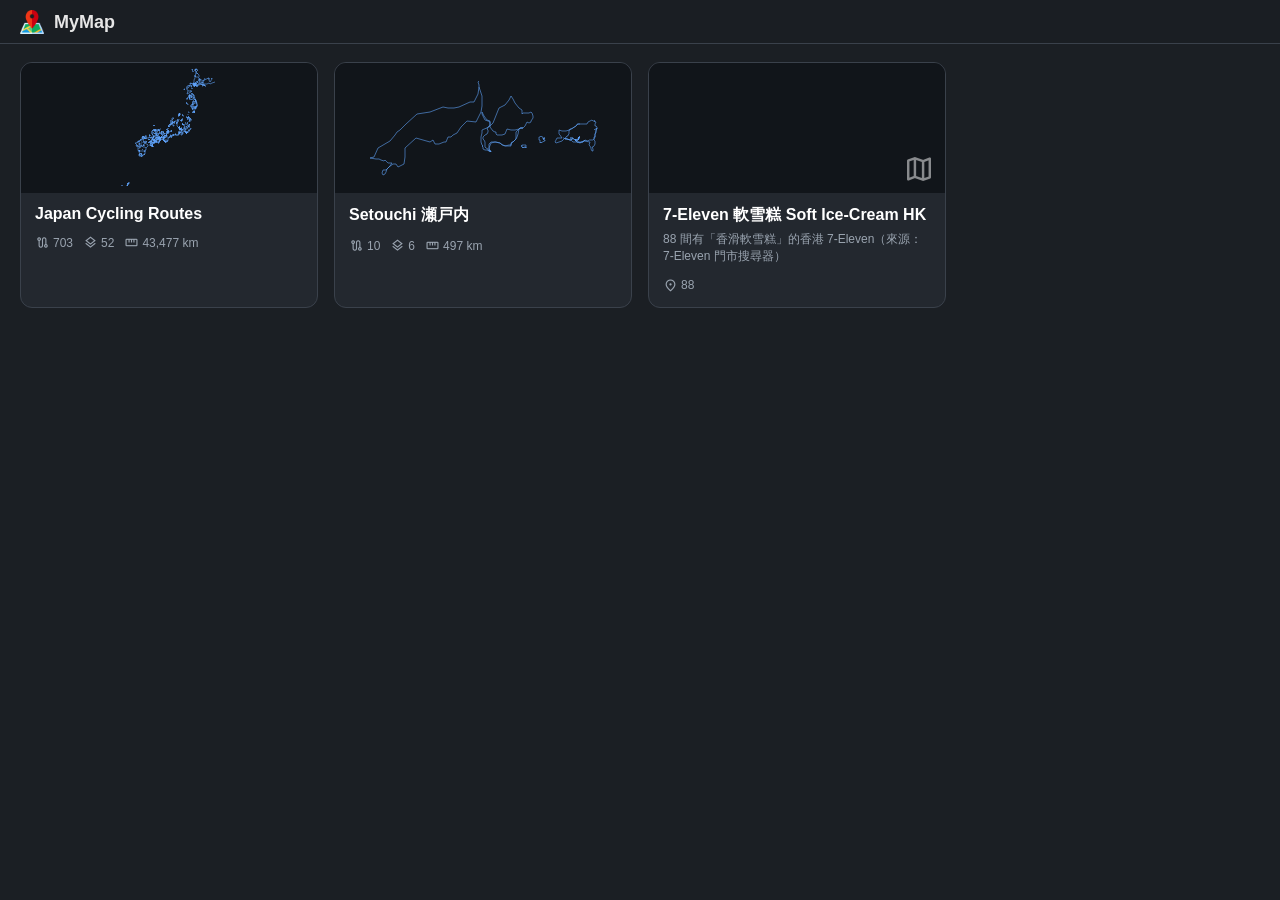
<file: index.html>
<!DOCTYPE html><html lang="zh-Hant"><head><meta charset="utf-8">
<meta name="viewport" content="width=device-width,initial-scale=1">
<title>MyMap</title>
<link rel="icon" type="image/png" sizes="32x32" href="assets/favicon-32.png">
<link rel="icon" type="image/png" sizes="128x128" href="assets/favicon-128.png">
<link rel="icon" type="image/png" sizes="256x256" href="assets/favicon-256.png">
<link rel="apple-touch-icon" sizes="512x512" href="assets/favicon.png">
<link rel="stylesheet" href="https://fonts.googleapis.com/css2?family=Material+Symbols+Outlined:opsz,wght,FILL,GRAD@24,400,0,0"/>
<link rel="stylesheet" href="header.css"/>
<style>
 :root{--bg:#1b1f24;--bg2:#23282f;--fg:#e6e6e6;--mut:#9aa4b0;--bd:#3a414b;--ac:#60a5fa;--hv:#2c333d;
   --surface2:rgba(27,31,36,.96)}
 *{box-sizing:border-box}
 html,body{margin:0;min-height:100%;background:var(--bg);color:var(--fg);
   font-family:-apple-system,"PingFang TC","Microsoft JhengHei",sans-serif}
 body{padding-top:44px}                 /* clear the fixed shared header */
 .grid{display:grid;gap:16px;padding:18px 20px 40px;
   grid-template-columns:repeat(auto-fill,minmax(260px,1fr))}
 .card{background:var(--bg2);border:1px solid var(--bd);border-radius:12px;overflow:hidden;
   cursor:pointer;text-decoration:none;color:inherit;display:flex;flex-direction:column;
   transition:transform .12s,border-color .12s,box-shadow .12s}
 .card:hover{transform:translateY(-3px);border-color:var(--ac);box-shadow:0 8px 24px rgba(0,0,0,.45)}
 .thumb{height:130px;position:relative;background:#11151a;overflow:hidden}
 .thumb svg{width:100%;height:100%;display:block}
 .thumb .material-symbols-outlined{position:absolute;right:10px;bottom:8px;
   font-size:32px;color:rgba(255,255,255,.5)}
 .card .body{padding:12px 14px}
 .card h2{margin:0;font-size:16px;color:#fff}
 .card .desc{margin:5px 0 0;color:var(--mut);font-size:12px;line-height:1.45}
 .stats{display:flex;flex-wrap:wrap;gap:10px;margin-top:10px;color:var(--mut);font-size:12px}
 .stats .s{display:inline-flex;align-items:center;gap:3px}
 .stats .mi{font-family:'Material Symbols Outlined';font-size:15px;vertical-align:-2px;
   -webkit-font-feature-settings:'liga';font-feature-settings:'liga'}
 .empty{padding:40px 28px;color:var(--mut)}
 a{color:var(--ac)}
</style></head><body>
<div id="app-header"></div>
<div class="grid" id="grid"><div class="empty">Loading…</div></div>
<script src="header.js"></script>
<script src="config.js"></script>
<script src="data.js"></script>
<script>
function previewSVG(p){
 if(!p||!p.lines||!p.lines.length) return '<span class="material-symbols-outlined">map</span>';
 const polys=p.lines.map(l=>'<polyline points="'+l+'" fill="none" stroke="#60a5fa" '
   +'stroke-width="0.7" stroke-opacity="0.85" vector-effect="non-scaling-stroke"/>').join('');
 return '<svg viewBox="0 0 '+p.w+' '+p.h+'" preserveAspectRatio="xMidYMid meet">'+polys+'</svg>';
}
MyMapData.loadLibrary().then(maps=>{
 const grid=document.getElementById('grid');
 if(!maps||!maps.length){ grid.innerHTML='<div class="empty">No maps yet.</div>'; return; }
 grid.innerHTML='';
 maps.forEach(m=>{
   const a=document.createElement('a');
   a.className='card'; a.href='map.html?id='+encodeURIComponent(m.id);
   const km=(m.distance_km||0).toLocaleString();
   a.innerHTML=
     '<div class="thumb">'+previewSVG(m.preview)+'</div>'+
     '<div class="body"><h2>'+(m.title||m.id)+'</h2>'+
     (m.desc?'<div class="desc">'+m.desc+'</div>':'')+
     '<div class="stats">'+
       // pins-only maps (no routes) show a pin count instead of 0 routes / 0 km
       (m.routes
         ? '<span class="s"><span class="mi">route</span>'+m.routes+'</span>'+
           '<span class="s"><span class="mi">layers</span>'+(m.groups||0)+'</span>'+
           '<span class="s"><span class="mi">straighten</span>'+km+' km</span>'
         : '<span class="s"><span class="mi">location_on</span>'+(m.pins||0)+'</span>')+
     '</div></div>';
   grid.appendChild(a);
 });
}).catch(e=>{
 document.getElementById('grid').innerHTML='<div class="empty">Failed to load library.json: '+e+'</div>';
});
</script></body></html>
</file>
<file: header.css>
/* Shared MyMaps top header — used by index.html (gallery) and map.html (viewer).
   Single source of truth so the brand never shifts between pages.
   Relies on the page's :root vars (--bd) being defined. */
.app-header{position:fixed;top:0;left:0;right:0;height:44px;z-index:1100;
  display:flex;align-items:center;gap:10px;padding:0 20px;
  background:var(--surface2);border-bottom:1px solid var(--bd);
  backdrop-filter:blur(6px)}
.app-header .brand{display:inline-flex;align-items:center;gap:10px;
  text-decoration:none;color:var(--fg)}
.app-header .brand img{width:24px;height:24px;display:block}
.app-header .brand span{font-size:18px;font-weight:600;color:var(--fg);line-height:1}
.app-header .sep{flex:1}
</file>
